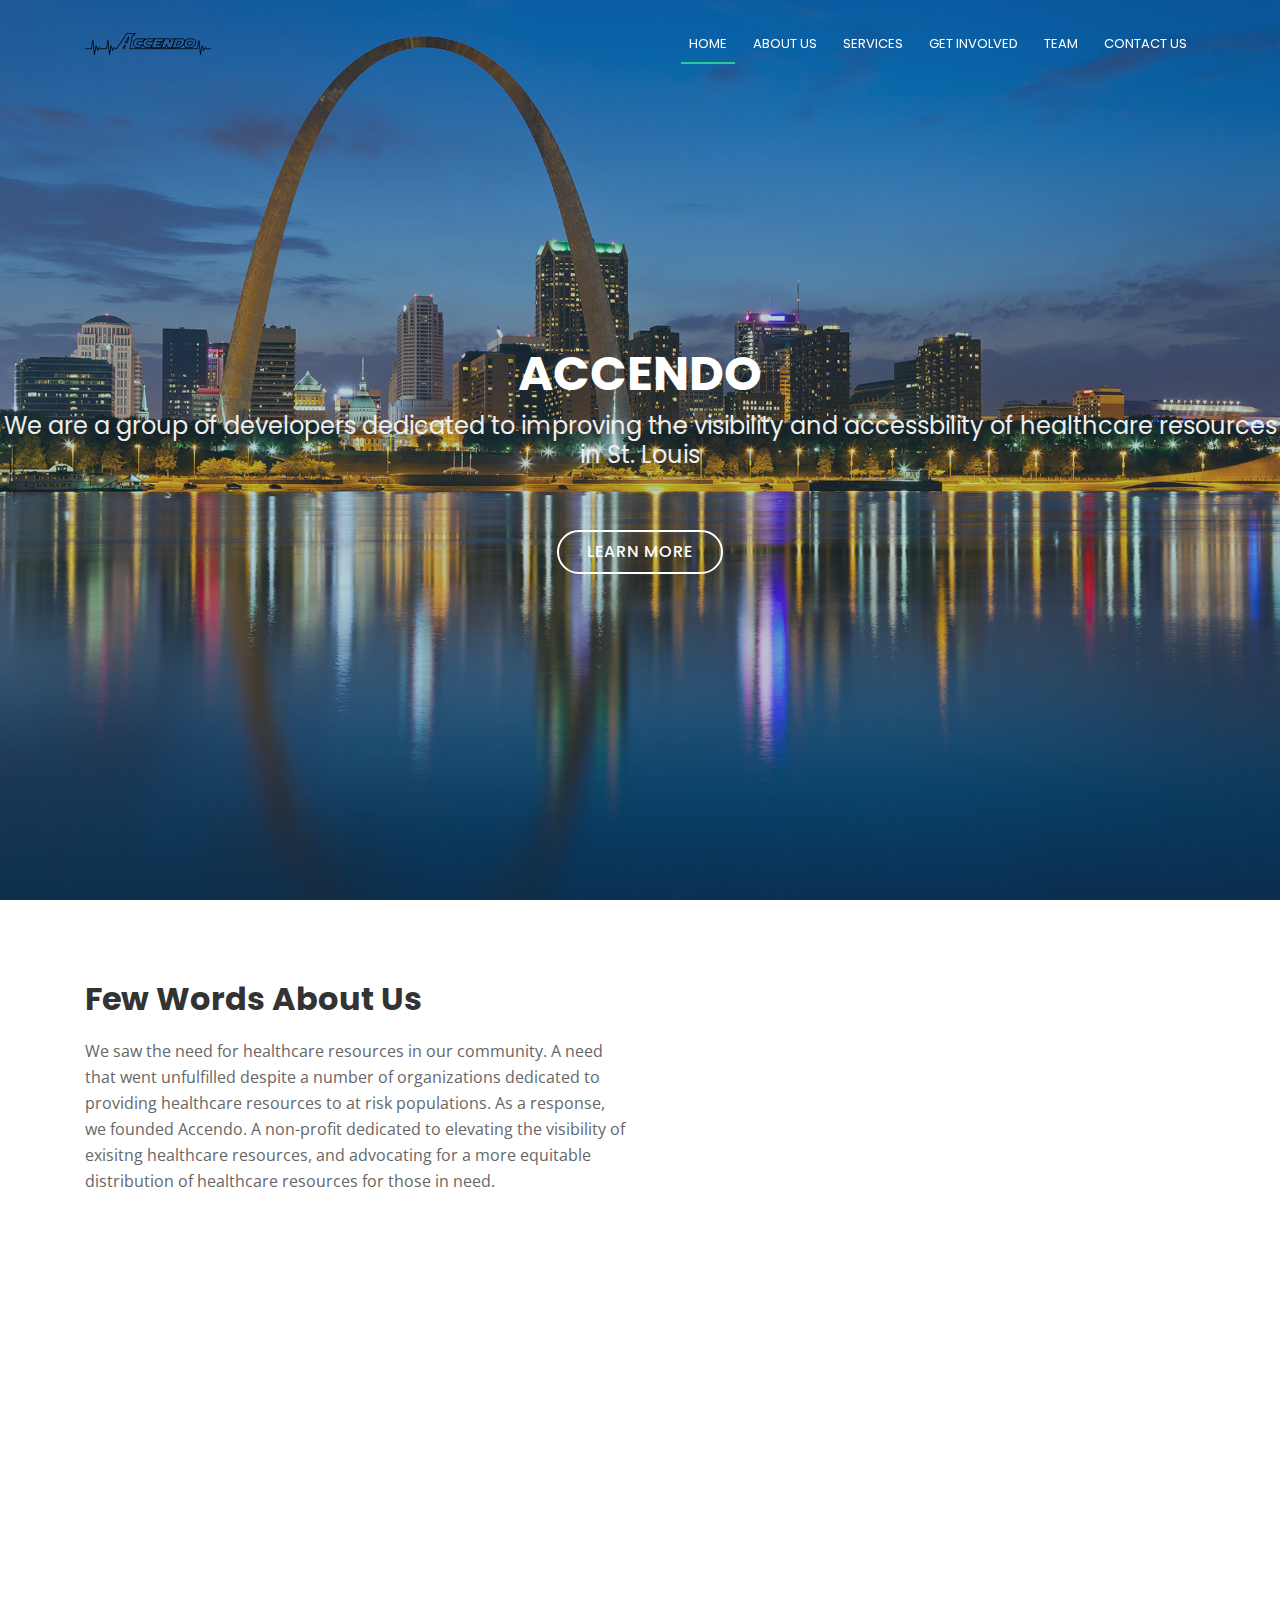
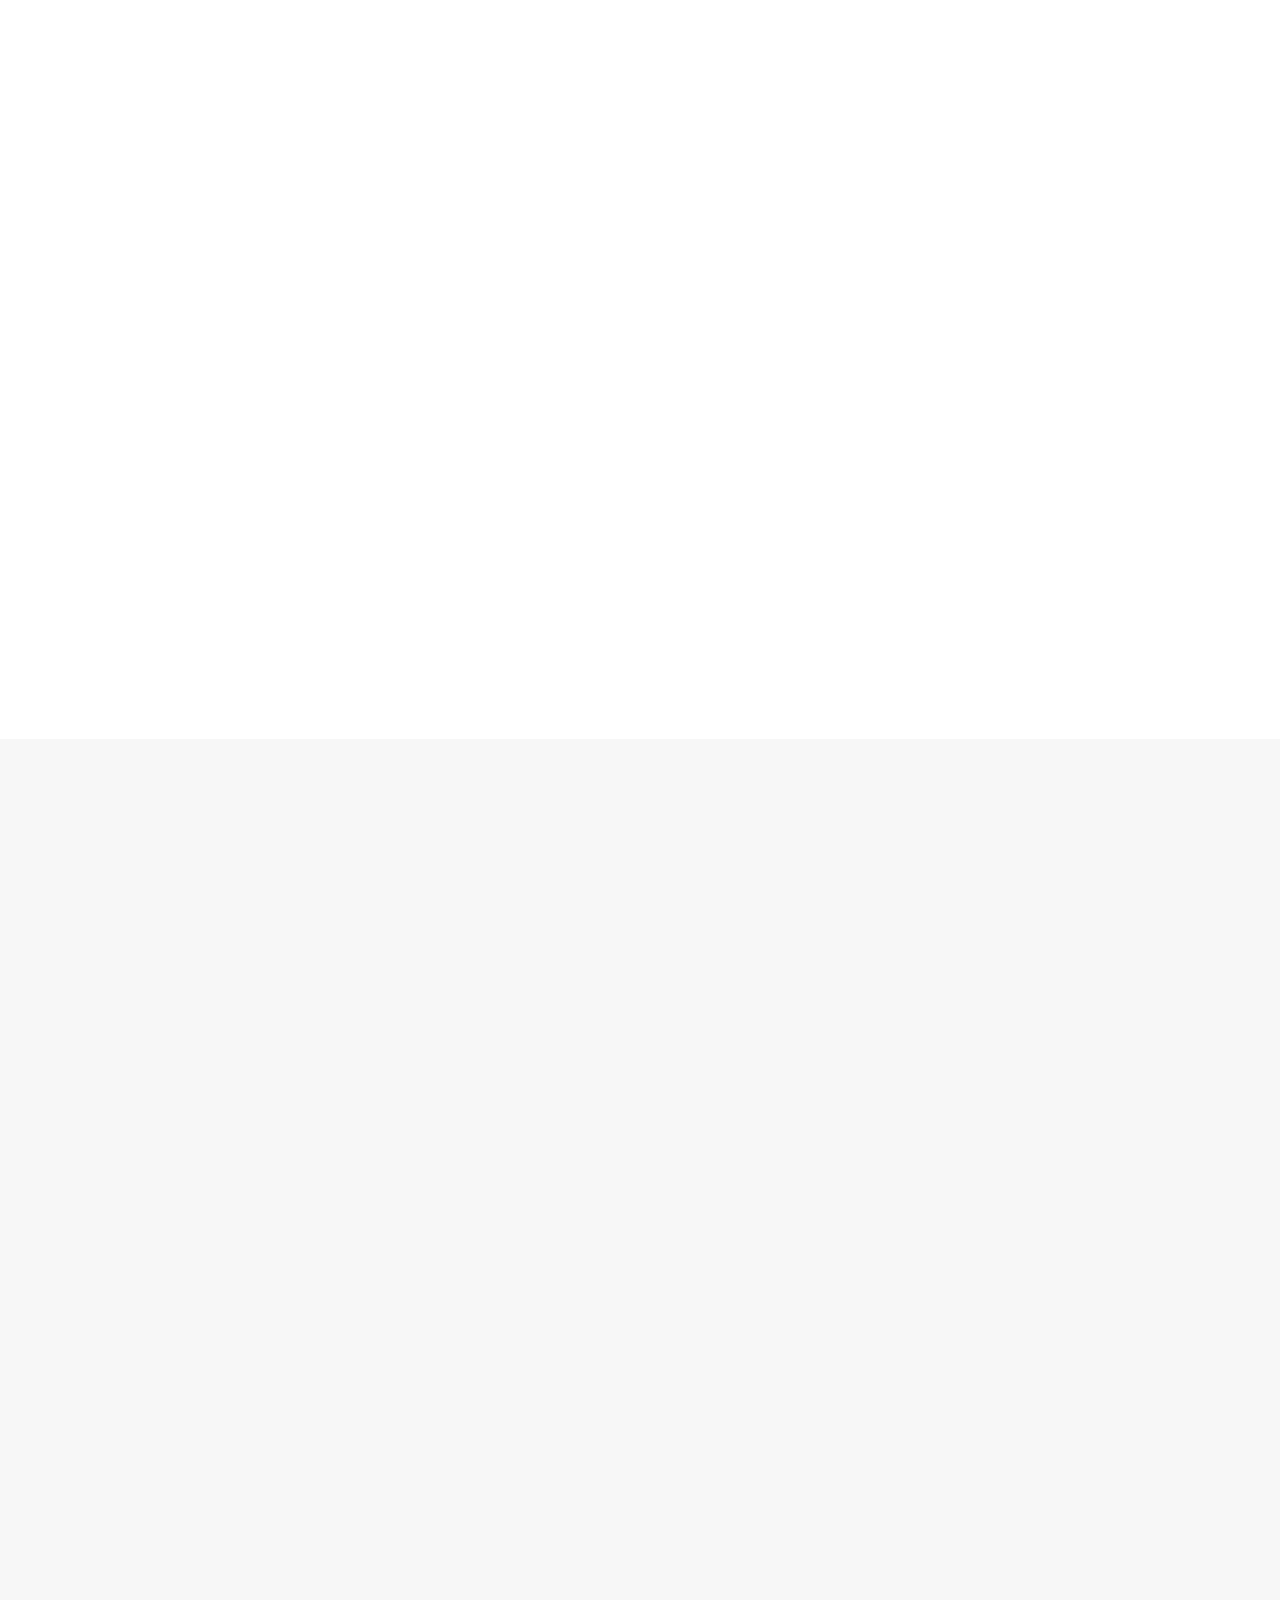
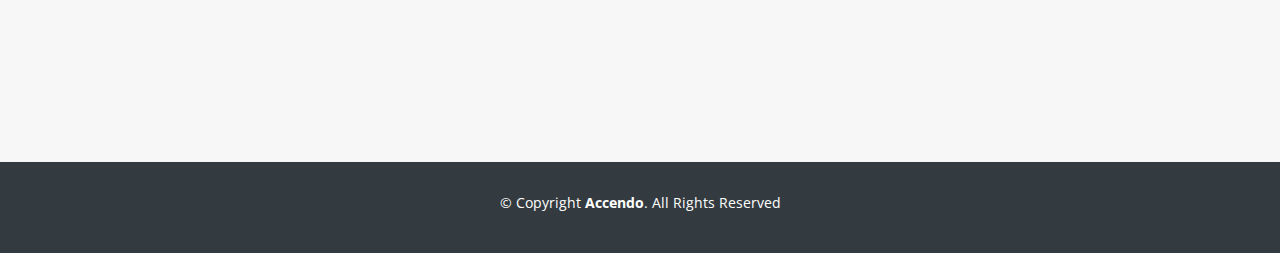
<file: index.html>
<!DOCTYPE html>
<html lang="en">
<head>
  <meta charset="utf-8">
  <title>Accendo, Gateways to healthcare </title>
  <meta content="width=device-width, initial-scale=1.0" name="viewport">
  <meta content="" name="keywords">
  <meta content="" name="description">

  <!-- Favicons -->
  <link href="img/favicon.ico" rel="icon">
  <link href="img/apple-touch-icon.png" rel="apple-touch-icon">

  <!-- Google Fonts -->
  <link href="https://fonts.googleapis.com/css?family=Open+Sans:300,300i,400,400i,700,700i|Poppins:300,400,500,700" rel="stylesheet">

  <!-- Bootstrap CSS File -->
  <link href="lib/bootstrap/css/bootstrap.min.css" rel="stylesheet">

  <!-- Libraries CSS Files -->
  <link href="lib/font-awesome/css/font-awesome.min.css" rel="stylesheet">
  <link href="lib/animate/animate.min.css" rel="stylesheet">

  <!-- Main Stylesheet File -->
  <link href="css/style.css" rel="stylesheet">

</head>

<body>

  <!--==========================
  Header
  ============================-->
  <header id="header">
    <div class="container">
      <!-- img logo here -->
      <div id="logo" class="pull-left">
        <a href="#hero"><img src="img/126.png" alt="" title="" /></img></a>
        <!-- Uncomment below if you prefer to use a text logo -->

      </div>

      <nav id="nav-menu-container">
        <ul class="nav-menu">
          <li class="menu-active"><a href="#hero">Home</a></li>
          <li><a href="#about">About Us</a></li>
          <li><a href="#services">Services</a></li>
          <li><a href="#call-to-action">Get Involved</a></li>
          <li><a href="#team">Team</a></li>
          <!--<h1><a href="#hero"></a>
          <li class="menu-has-children"><a href="">Drop Down</a>
            <ul>
              <li><a href="#">Drop Down 1</a></li>
              <li class="menu-has-children"><a href="#">Drop Down 2</a>
                <ul>
                  <li><a href="#">Deep Drop Down 1</a></li>
                  <li><a href="#">Deep Drop Down 2</a></li>
                  <li><a href="#">Deep Drop Down 3</a></li>
                  <li><a href="#">Deep Drop Down 4</a></li>
                  <li><a href="#">Deep Drop Down 5</a></li>
                </ul>
              </li>
              <li><a href="#">Drop Down 3</a></li>
              <li><a href="#">Drop Down 4</a></li>
              <li><a href="#">Drop Down 5</a></li>
            </ul>
          </li>
          </h1>-->
          <li><a href="#contact">Contact Us</a></li>
        </ul>
      </nav><!-- #nav-menu-container -->
    </div>
  </header><!-- #header -->

  <!--==========================
    Hero Section
  ============================-->
  <section id="hero">
    <div class="hero-container">
      <h1>Accendo</h1>
      <h2>We are a group of developers dedicated to improving the visibility and accessbility of healthcare resources in St. Louis</h2>
      <a href="#about" class="btn-get-started">Learn more</a>
    </div>
  </section><!-- #hero -->

  <main id="main">

    <!--==========================
      About Us Section
    ============================-->
    <section id="about">
      <div class="container">
        <div class="row about-container">

          <div class="col-lg-6 content order-lg-1 order-2">
            <h2 class="title">Few Words About Us</h2>
            <p>
              We saw the need for healthcare resources in our community. A need that went unfulfilled despite a number of organizations dedicated to providing healthcare resources to at risk populations. As a response, we founded Accendo. A non-profit dedicated to elevating the visibility of exisitng healthcare resources, and advocating for a more equitable distribution of healthcare resources for those in need.
            </p>

            <div class="icon-box wow fadeInUp">
              <div class="icon"><i class="fa fa-shopping-bag"></i></div>
              <h4 class="title"><a href="">Tech</a></h4>
              <p class="description">Our developer team has experience coding websites, and Eletronic Health Records (EHR) systems -- experiences that enable us to be adaptable and provide any services our parnters might require.</p>
            </div>


            <div class="icon-box wow fadeInUp" data-wow-delay="0.4s">
              <div class="icon"><i class="fa fa-bar-chart"></i></div>
              <h4 class="title"><a href="">Engagement</a></h4>
              <p class="description">Our cohorts of eager volunteers are always on standby to help meet manpower shortages of our partners, and to help organize community events.</p>
            </div>

          </div>

          <div class="col-lg-6 background order-lg-2 order-1 wow fadeInRight"></div>
        </div>

      </div>
    </section><!-- #about -->

    <!--==========================
      Facts Section
      <section id="facts">
        <div class="container wow fadeIn">
          <div class="section-header">
            <h3 class="section-title">Facts</h3>
            <p class="section-description">Sed ut perspiciatis unde omnis iste natus error sit voluptatem accusantium doloremque</p>
          </div>
          <div class="row counters">

    				<div class="col-lg-3 col-6 text-center">
              <span data-toggle="counter-up">232</span>
              <p>Clients</p>
    				</div>

            <div class="col-lg-3 col-6 text-center">
              <span data-toggle="counter-up">521</span>
              <p>Projects</p>
    				</div>

            <div class="col-lg-3 col-6 text-center">
              <span data-toggle="counter-up">1,463</span>
              <p>Hours Of Support</p>
    				</div>

            <div class="col-lg-3 col-6 text-center">
              <span data-toggle="counter-up">15</span>
              <p>Hard Workers</p>
    				</div>

    			</div>

        </div>
      </section><!-- #facts -->

    <!--==========================
      Services Section
    ============================-->
    <section id="services">
      <div class="container wow fadeIn">
        <div class="section-header">
          <h3 class="section-title">Services</h3>
          <p class="section-description">How we, can help you. </p>
        </div>
        <div class="row">
          <div class="col-lg-6 col-md-6 wow fadeInUp" data-wow-delay="0.2s">
            <div class="box">
              <div class="icon"><a href=""><i class="fa fa-desktop"></i></a></div>
              <h4 class="title"><a href="">Website Development</a></h4>
              <p class="description">We offer full, custom, website development in house at no cost to non-profit partners, as well as a guided walktrhough on how to obtain free domain hosting and website maintance.</p>
            </div>
          </div>
          <div class="col-lg-6 col-md-6 wow fadeInUp" data-wow-delay="0.4s">
            <div class="box">
              <div class="icon"><a href=""><i class="fa fa-bar-chart"></i></a></div>
              <h4 class="title"><a href="">Custom EHR</a></h4>
              <p class="description">Many on-market EHRs can be overly bloated for a free clinic, and come with expensive licensing fees. At Accendo we can develop a local EHR for your clinic -- all for free, forever.</p>
            </div>
          </div>
          <div class="col-lg-6 col-md-6 wow fadeInUp" data-wow-delay="0.6s">
            <div class="box">
              <div class="icon"><a href=""><i class="fa fa-paper-plane"></i></a></div>
              <h4 class="title"><a href="">Tech Support</a></h4>
              <p class="description">We at Accendo are committed to helping you help our coummunity. If any of our products fails, we will be there to patch it up, so you can get up and running and soon as possible.</p>
            </div>
          </div>


          <div class="col-lg-6 col-md-6 wow fadeInUp" data-wow-delay="0.4s">
            <div class="box">
              <div class="icon"><a href=""><i class="fa fa-road"></i></a></div>
              <h4 class="title"><a href="">Outreach</a></h4>
              <p class="description">From last minute manpower requests, to planning community events months in advance, you can count on our eager and driven volunteer cohorts to be there.</p>
            </div>
          </div>

        </div>

      </div>
    </section><!-- #services -->

    <!--==========================
    Call To Action Section
    ============================-->
<!---
    <section id="call-to-action">

      <div class="container wow fadeIn">
        <div class=" section-header">
          <h3 class="section-title">Get involved</h3>
        </div>
        <div class="row">
          <div class="col-lg-9 text-center text-lg-left">
            <h3 class="cta-title">Call To Action</h3>
            <p class="cta-text"> Join us!</p>
          </div>
          <div class="col-lg-3 cta-btn-container text-center">
            <a class="cta-btn align-middle" href="contact">Call To Action</a>
          </div>
        </div>

      </div>
    </section>-->
    <!-- #call-to-action -->

    <!--==========================
      Portfolio Section
      <section id="portfolio">
        <div class="container wow fadeInUp">
          <div class="section-header">
            <h3 class="section-title">Get involved</h3>
            <p class="section-description">Sed ut perspiciatis unde omnis iste natus error sit voluptatem accusantium doloremque</p>
      <div class="col-lg-12">
        <ul id="portfolio-flters">
          <li data-filter=".filter-app, .filter-card, .filter-logo, .filter-web" class="filter-active">All</li>
          <li data-filter=".filter-app">App</li>
          <li data-filter=".filter-card">Card</li>
          <li data-filter=".filter-logo">Logo</li>
          <li data-filter=".filter-web">Web</li>
        </ul>
      </div>
    </div>

    <div class="row" id="portfolio-wrapper">
      <div class="col-lg-3 col-md-6 portfolio-item filter-app">
        <a href="">
          <img src="img/portfolio/app1.jpg" alt="">
          <div class="details">
            <h4>App 1</h4>
            <span>Alored dono par</span>
          </div>
        </a>
      </div>

      <div class="col-lg-3 col-md-6 portfolio-item filter-web">
        <a href="">
          <img src="img/portfolio/web2.jpg" alt="">
          <div class="details">
            <h4>Web 2</h4>
            <span>Alored dono par</span>
          </div>
        </a>
      </div>

      <div class="col-lg-3 col-md-6 portfolio-item filter-app">
        <a href="">
          <img src="img/portfolio/app3.jpg" alt="">
          <div class="details">
            <h4>App 3</h4>
            <span>Alored dono par</span>
          </div>
        </a>
      </div>

      <div class="col-lg-3 col-md-6 portfolio-item filter-card">
        <a href="">
          <img src="img/portfolio/card1.jpg" alt="">
          <div class="details">
            <h4>Card 1</h4>
            <span>Alored dono par</span>
          </div>
        </a>
      </div>

      <div class="col-lg-3 col-md-6 portfolio-item filter-card">
        <a href="">
          <img src="img/portfolio/card2.jpg" alt="">
          <div class="details">
            <h4>Card 2</h4>
            <span>Alored dono par</span>
          </div>
        </a>
      </div>

      <div class="col-lg-3 col-md-6 portfolio-item filter-web">
        <a href="">
          <img src="img/portfolio/web3.jpg" alt="">
          <div class="details">
            <h4>Web 3</h4>
            <span>Alored dono par</span>
          </div>
        </a>
      </div>

      <div class="col-lg-3 col-md-6 portfolio-item filter-card">
        <a href="">
          <img src="img/portfolio/card3.jpg" alt="">
          <div class="details">
            <h4>Card 3</h4>
            <span>Alored dono par</span>
          </div>
        </a>
      </div>

      <div class="col-lg-3 col-md-6 portfolio-item filter-app">
        <a href="">
          <img src="img/portfolio/app2.jpg" alt="">
          <div class="details">
            <h4>App 2</h4>
            <span>Alored dono par</span>
          </div>
        </a>
      </div>

      <div class="col-lg-3 col-md-6 portfolio-item filter-logo">
        <a href="">
          <img src="img/portfolio/logo1.jpg" alt="">
          <div class="details">
            <h4>Logo 1</h4>
            <span>Alored dono par</span>
          </div>
        </a>
      </div>

      <div class="col-lg-3 col-md-6 portfolio-item filter-logo">
        <a href="">
          <img src="img/portfolio/logo3.jpg" alt="">
          <div class="details">
            <h4>Logo 3</h4>
            <span>Alored dono par</span>
          </div>
        </a>
      </div>

      <div class="col-lg-3 col-md-6 portfolio-item filter-web">
        <a href="">
          <img src="img/portfolio/web1.jpg" alt="">
          <div class="details">
            <h4>Web 1</h4>
            <span>Alored dono par</span>
          </div>
        </a>
      </div>

      <div class="col-lg-3 col-md-6 portfolio-item filter-logo">
        <a href="">
          <img src="img/portfolio/logo2.jpg" alt="">
          <div class="details">
            <h4>Logo 2</h4>
            <span>Alored dono par</span>
          </div>
        </a>
      </div>
    </div>
  </div>
</section>





    <section id="team">
      <div class="container wow fadeInUp">
        <div class="section-header">
          <h3 class="section-title">Team</h3>
          <p class="section-description"></p>
        </div>
        <div class="row">
          <div class="col-lg-4 col-md-6">
            <div class="member">
              <div class="pic"><img src="img/team-1.jpg" alt=""></div> 400x400-->
        <!--
              <h4>Charles Lu</h4>
              <span>Chief Executive Officer & Founder</span>
              <div class="social">
                <a href=""><i class="fa fa-twitter"></i></a>
                <a href=""><i class="fa fa-facebook"></i></a>
                <a href=""><i class="fa fa-google-plus"></i></a>
                <a href=""><i class="fa fa-linkedin"></i></a>
              </div>
            </div>
          </div>


          <div class="col-lg-4 col-md-6">
            <div class="member">
              <div class="pic"><img src="img/team-2.jpg" alt=""></div>
              <h4>Steven Angtuaco</h4>
              <span>Chief Operating Officer</span>
              <div class="social">
                <a href=""><i class="fa fa-twitter"></i></a>
                <a href=""><i class="fa fa-facebook"></i></a>
                <a href=""><i class="fa fa-google-plus"></i></a>
                <a href=""><i class="fa fa-linkedin"></i></a>
              </div>
            </div>
          </div>

          <div class="col-lg-4 col-md-6">
            <div class="member">
              <div class="pic"><img src="img/team-3.jpg" alt=""></div>
              <h4>Lien Zhu</h4>
              <span>CTO</span>
              <div class="social">
                <a href=""><i class="fa fa-twitter"></i></a>
                <a href=""><i class="fa fa-facebook"></i></a>
                <a href=""><i class="fa fa-google-plus"></i></a>
                <a href=""><i class="fa fa-linkedin"></i></a>
              </div>
            </div>
          </div>
        </div>

      </div>
    </section> #team -->

    <!--==========================
      Contact Section
    ============================-->
    <section id="contact">
      <div class="container wow fadeInUp">
        <div class="section-header">
          <h3 class="section-title">Contact</h3>
          <p class="section-description">Don't hesitate to reach out. We're here to help. </p>
        </div>
      </div>

      <!-- Uncomment below if you wan to use dynamic maps -->
      <iframe src="https://www.google.com/maps/embed?pb=!1m18!1m12!1m3!1d1557.9489219096!2d-90.3157145773348!3d38.65122919526429!2m3!1f0!2f0!3f0!3m2!1i1024!2i768!4f13.1!3m3!1m2!1s0x87d8cab497099255%3A0x65c26d914af31027!2sLucy%20and%20Stanley%20Lopata%20House%2C%20St.%20Louis%2C%20MO%2063130!5e0!3m2!1sen!2sus!4v1591307112655!5m2!1sen!2sus"  width="100%" height="380" frameborder="0" style="border:0" allowfullscreen></iframe>

      <div class="container wow fadeInUp mt-5">
        <div class="row justify-content-center">

          <div class="col-lg-3 col-md-4">

            <div class="info">
              <div>
                <i class="fa fa-map-marker"></i>
                <p>6515 Wydown Blvd<br>St. Louis MO 63105</p>
              </div>

              <div>
                <i class="fa fa-envelope"></i>
                <p>contactus@accendostl.org</p>
              </div>

              <div>
                <i class="fa fa-phone"></i>
                <p>+1 848-219-1910</p>
              </div>
            </div>

            <div class="social-links">
              <a href="#" class="twitter"><i class="fa fa-twitter"></i></a>
              <a href="#" class="facebook"><i class="fa fa-facebook"></i></a>
              <a href="#" class="instagram"><i class="fa fa-instagram"></i></a>
              <a href="#" class="google-plus"><i class="fa fa-google-plus"></i></a>
              <a href="#" class="linkedin"><i class="fa fa-linkedin"></i></a>
            </div>

          </div>

          <div class="col-lg-5 col-md-8">
            <div class="form">
              <div id="sendmessage">Your message has been sent. Thank you!</div>
              <div id="errormessage"></div>
              <form action="" method="post" role="form" class="contactForm">
                <div class="form-group">
                  <input type="text" name="name" class="form-control" id="name" placeholder="Your Name" data-rule="minlen:4" data-msg="Please enter at least 4 chars" />
                  <div class="validation"></div>
                </div>
                <div class="form-group">
                  <input type="email" class="form-control" name="email" id="email" placeholder="Your Email" data-rule="email" data-msg="Please enter a valid email" />
                  <div class="validation"></div>
                </div>
                <div class="form-group">
                  <input type="text" class="form-control" name="subject" id="subject" placeholder="Subject" data-rule="minlen:4" data-msg="Please enter at least 8 chars of subject" />
                  <div class="validation"></div>
                </div>
                <div class="form-group">
                  <textarea class="form-control" name="message" rows="5" data-rule="required" data-msg="Please write something for us" placeholder="Message"></textarea>
                  <div class="validation"></div>
                </div>
                <div class="text-center"><button type="submit">Send Message</button></div>
              </form>
            </div>
          </div>

        </div>

      </div>
    </section><!-- #contact -->

  </main>

  <!--==========================
    Footer
  ============================-->
  <footer id="footer">
    <div class="footer-top">
      <div class="container">

      </div>
    </div>

    <div class="container">
      <div class="copyright">
        &copy; Copyright <strong>Accendo</strong>. All Rights Reserved
      </div>
      <div class="credits">
        <!--
          All the links in the footer should remain intact.
          You can delete the links only if you purchased the pro version.
          Licensing information: https://bootstrapmade.com/license/
          Purchase the pro version with working PHP/AJAX contact form: https://bootstrapmade.com/buy/?theme=Regna
        -->
      </div>
    </div>
  </footer><!-- #footer -->

  <a href="#" class="back-to-top"><i class="fa fa-chevron-up"></i></a>

  <!-- JavaScript Libraries -->
  <script src="lib/jquery/jquery.min.js"></script>
  <script src="lib/jquery/jquery-migrate.min.js"></script>
  <script src="lib/bootstrap/js/bootstrap.bundle.min.js"></script>
  <script src="lib/easing/easing.min.js"></script>
  <script src="lib/wow/wow.min.js"></script>
  <script src="lib/waypoints/waypoints.min.js"></script>
  <script src="lib/counterup/counterup.min.js"></script>
  <script src="lib/superfish/hoverIntent.js"></script>
  <script src="lib/superfish/superfish.min.js"></script>

  <!-- Contact Form JavaScript File -->
  <script src="contactform/contactform.js"></script>

  <!-- Template Main Javascript File -->
  <script src="js/main.js"></script>

</body>
</html>
</file>
<file: css/style.css>
/*
  Theme Name: Regna
  Theme URL: https://bootstrapmade.com/regna-bootstrap-onepage-template/
  Author: BootstrapMade.com
  License: https://bootstrapmade.com/license/
*/
/*--------------------------------------------------------------
# General
--------------------------------------------------------------*/
body {
  background: #fff;
  color: #666666;
  font-family: "Open Sans", sans-serif;
}

a {
  color: #2dc997;
}

a:hover, a:active, a:focus {
  color: #2dca98;
  outline: none;
  text-decoration: none;
}

p {
  padding: 0;
  margin: 0 0 30px 0;
}

h1, h2, h3, h4, h5, h6 {
  font-family: "Poppins", sans-serif;
  font-weight: 400;
  margin: 0 0 20px 0;
  padding: 0;
}

/* Prelaoder */
#preloader {
  position: fixed;
  left: 0;
  top: 0;
  z-index: 999;
  width: 100%;
  height: 100%;
  overflow: visible;
  background: #fff url("../img/preloader.svg") no-repeat center center;
}

/* Back to top button */
.back-to-top {
  position: fixed;
  display: none;
  background: rgba(0, 0, 0, 0.2);
  color: #fff;
  padding: 6px 12px 9px 12px;
  font-size: 16px;
  border-radius: 2px;
  right: 15px;
  bottom: 15px;
  transition: background 0.5s;
}

@media (max-width: 768px) {
  .back-to-top {
    bottom: 15px;
  }
}

.back-to-top:focus {
  background: rgba(0, 0, 0, 0.2);
  color: #fff;
  outline: none;
}

.back-to-top:hover {
  background: #2dc997;
  color: #fff;
}

/*--------------------------------------------------------------
# Header
--------------------------------------------------------------*/
#header {
  padding: 30px 0;
  height: 92px;
  position: fixed;
  left: 0;
  top: 0;
  right: 0;
  transition: all 0.5s;
  z-index: 997;
}

#header #logo {
  float: left;
}

#header #logo h1 {
  font-size: 36px;
  margin: 0;
  padding: 6px 0;
  line-height: 1;
  font-family: "Poppins", sans-serif;
  font-weight: 700;
  letter-spacing: 3px;
  text-transform: uppercase;
}

#header #logo h1 a, #header #logo h1 a:hover {
  color: #fff;
}

#header #logo img {
  padding: 0;
  margin: 0;
}

@media (max-width: 768px) {
  #header #logo h1 {
    font-size: 26px;
  }
  #header #logo img {
    max-height: 40px;
  }
}

#header.header-fixed {
  background: rgba(18, 88, 120, 0.9); /*Header background color*/
  padding: 20px 0;
  height: 72px;
  transition: all 0.5s;
}

/*--------------------------------------------------------------
# Hero Section
--------------------------------------------------------------*/
#hero {
  width: 100%;
  height: 100vh;
  background: url(../img/hero-bg.jpg) top center;
  background-size: cover;
  position: relative;
}

@media (min-width: 1024px) {
  #hero {
    background-attachment: fixed;
  }
}

#hero:before {
  content: "";
  background: rgba(33, 103, 120, 0.3); /*Hero color overlay*/
  position: absolute;
  bottom: 0;
  top: 0;
  left: 0;
  right: 0;
}

#hero .hero-container {
  position: absolute;
  bottom: 0;
  top: 0;
  left: 0;
  right: 0;
  display: flex;
  justify-content: center;
  align-items: center;
  flex-direction: column;
  text-align: center;
}

#hero h1 {
  margin: 30px 0 10px 0;
  font-size: 48px;
  font-weight: 700;
  line-height: 56px;
  text-transform: uppercase;
  color: #fff;
}

@media (max-width: 768px) {
  #hero h1 {
    font-size: 28px;
    line-height: 36px;
  }
}

#hero h2 {
  color: #eee;
  margin-bottom: 50px;
  font-size: 24px;
}

@media (max-width: 768px) {
  #hero h2 {
    font-size: 18px;
    line-height: 24px;
    margin-bottom: 30px;
  }
}

#hero .btn-get-started {
  font-family: "Poppins", sans-serif;
  text-transform: uppercase;
  font-weight: 500;
  font-size: 16px;
  letter-spacing: 1px;
  display: inline-block;
  padding: 8px 28px;
  border-radius: 50px;
  transition: 0.5s;
  margin: 10px;
  border: 2px solid #fff;
  color: #fff;
}

#hero .btn-get-started:hover {
  background: #2dc997;
  border: 2px solid #2dc997;
}

/*--------------------------------------------------------------
# Navigation Menu
--------------------------------------------------------------*/
/* Nav Menu Essentials */
.nav-menu, .nav-menu * {
  margin: 0;
  padding: 0;
  list-style: none;
}

.nav-menu ul {
  position: absolute;
  display: none;
  top: 100%;
  left: 0;
  z-index: 99;
}

.nav-menu li {
  position: relative;
  white-space: nowrap;
}

.nav-menu > li {
  float: left;
}

.nav-menu li:hover > ul,
.nav-menu li.sfHover > ul {
  display: block;
}

.nav-menu ul ul {
  top: 0;
  left: 100%;
}

.nav-menu ul li {
  min-width: 180px;
}

/* Nav Menu Arrows */
.sf-arrows .sf-with-ul {
  padding-right: 30px;
}

.sf-arrows .sf-with-ul:after {
  content: "\f107";
  position: absolute;
  right: 15px;
  font-family: FontAwesome;
  font-style: normal;
  font-weight: normal;
}

.sf-arrows ul .sf-with-ul:after {
  content: "\f105";
}

/* Nav Meu Container */
#nav-menu-container {
  float: right;
  margin: 0;
}

@media (max-width: 768px) {
  #nav-menu-container {
    display: none;
  }
}

/* Nav Meu Styling */
.nav-menu a {
  padding: 0 8px 10px 8px;
  text-decoration: none;
  display: inline-block;
  color: #fff;
  font-family: "Poppins", sans-serif;
  font-weight: 400;
  text-transform: uppercase;
  font-size: 13px;
  outline: none;
}

.nav-menu > li {
  margin-left: 10px;
}

.nav-menu > li > a:before {
  content: "";
  position: absolute;
  width: 100%;
  height: 2px;
  bottom: 0;
  left: 0;
  background-color: #2dc997; /*Underline color*/
  visibility: hidden;
  -webkit-transform: scaleX(0);
  transform: scaleX(0);
  -webkit-transition: all 0.3s ease-in-out 0s;
  transition: all 0.3s ease-in-out 0s;
}

.nav-menu a:hover:before, .nav-menu li:hover > a:before, .nav-menu .menu-active > a:before {
  visibility: visible;
  -webkit-transform: scaleX(1);
  transform: scaleX(1);
}

.nav-menu ul {
  margin: 4px 0 0 0;
  border: 1px solid #e7e7e7;
}

.nav-menu ul li {
  background: #fff;
}

.nav-menu ul li:first-child {
  border-top: 0;
}

.nav-menu ul li a {
  padding: 10px;
  color: #333;
  transition: 0.3s;
  display: block;
  font-size: 13px;
  text-transform: none;
}

.nav-menu ul li a:hover {
  background: #2dc997;
  color: #fff;
}

.nav-menu ul ul {
  margin: 0;
}

/* Mobile Nav Toggle */
#mobile-nav-toggle {
  position: fixed;
  right: 0;
  top: 0;
  z-index: 999;
  margin: 20px 20px 0 0;
  border: 0;
  background: none;
  font-size: 24px;
  display: none;
  transition: all 0.4s;
  outline: none;
  cursor: pointer;
}

#mobile-nav-toggle i {
  color: #fff;
}

@media (max-width: 768px) {
  #mobile-nav-toggle {
    display: inline;
  }
}

/* Mobile Nav Styling */
#mobile-nav {
  position: fixed;
  top: 0;
  padding-top: 18px;
  bottom: 0;
  z-index: 998;
  background: rgba(52, 59, 64, 0.9);
  left: -260px;
  width: 260px;
  overflow-y: auto;
  transition: 0.4s;
}

#mobile-nav ul {
  padding: 0;
  margin: 0;
  list-style: none;
}

#mobile-nav ul li {
  position: relative;
}

#mobile-nav ul li a {
  color: #fff;
  font-size: 16px;
  overflow: hidden;
  padding: 10px 22px 10px 15px;
  position: relative;
  text-decoration: none;
  width: 100%;
  display: block;
  outline: none;
}

#mobile-nav ul li a:hover {
  color: #fff;
}

#mobile-nav ul li li {
  padding-left: 30px;
}

#mobile-nav ul .menu-has-children i {
  position: absolute;
  right: 0;
  z-index: 99;
  padding: 15px;
  cursor: pointer;
  color: #fff;
}

#mobile-nav ul .menu-has-children i.fa-chevron-up {
  color: #2dc997;
}

#mobile-nav ul .menu-item-active {
  color: #2dc997;
}

#mobile-body-overly {
  width: 100%;
  height: 100%;
  z-index: 997;
  top: 0;
  left: 0;
  position: fixed;
  background: rgba(52, 59, 64, 0.9);
  display: none;
}

/* Mobile Nav body classes */
body.mobile-nav-active {
  overflow: hidden;
}

body.mobile-nav-active #mobile-nav {
  left: 0;
}

body.mobile-nav-active #mobile-nav-toggle {
  color: #fff;
}

/*--------------------------------------------------------------
# Sections
--------------------------------------------------------------*/
/* Sections Header
--------------------------------*/
.section-header .section-title {
  font-size: 32px;
  color: #111;
  text-transform: uppercase;
  text-align: center;
  font-weight: 700;
  margin-bottom: 5px;
}

.section-header .section-description {
  text-align: center;
  padding-bottom: 40px;
  color: #999;
}

/* About Us Section
--------------------------------*/
#about {
  background: #fff;
  padding: 80px 0;
}

#about .about-container .background {
  min-height: 300px;
  background: url(../img/about-img.jpg) center top no-repeat;
  margin-bottom: 10px;
}

#about .about-container .content {
  background: #fff;
}

#about .about-container .title {
  color: #333;
  font-weight: 700;
  font-size: 32px;
}

@media (max-width: 768px) {
  #about .about-container .title {
    padding-top: 15px;
  }
}

#about .about-container p {
  line-height: 26px;
}

#about .about-container p:last-child {
  margin-bottom: 0;
}

#about .about-container .icon-box {
  background: #fff;
  background-size: cover;
  padding: 0 0 30px 0;
}

#about .about-container .icon-box .icon {
  float: left;
  background: #fff;
  width: 64px;
  height: 64px;
  display: flex;
  justify-content: center;
  align-items: center;
  flex-direction: column;
  text-align: center;
  border-radius: 50%;
  border: 2px solid #2dc997;
}

#about .about-container .icon-box .icon i {
  color: #2dc997;
  font-size: 24px;
}

#about .about-container .icon-box .title {
  margin-left: 80px;
  font-weight: 500;
  margin-bottom: 5px;
  font-size: 18px;
  text-transform: uppercase;
}

#about .about-container .icon-box .title a {
  color: #111;
}

#about .about-container .icon-box .description {
  margin-left: 80px;
  line-height: 24px;
  font-size: 14px;
}

/* Facts Section
--------------------------------*/
#facts {
  background: #f7f7f7;
  padding: 80px 0 60px 0;
}

#facts .counters span {
  font-size: 48px;
  display: block;
  color: #2dc997;
}

#facts .counters p {
  padding: 0;
  margin: 0 0 20px 0;
  font-family: "Poppins", sans-serif;
  font-size: 14px;
}

/* Services Section
--------------------------------*/
#services {
  background: #fff;
  background-size: cover;
  padding: 80px 0 60px 0;
}

#services .box {
  padding: 50px 20px;
  margin-bottom: 50px;
  text-align: center;
  border: 1px solid #e6e6e6;
  height: 200px;
  position: relative;
  background: #fafafa;
}

#services .icon {
  position: absolute;
  top: -36px;
  left: calc(50% - 36px);
  transition: 0.2s;
  border-radius: 50%;
  border: 6px solid #fff;
  display: flex;
  justify-content: center;
  align-items: center;
  flex-direction: column;
  text-align: center;
  width: 72px;
  height: 72px;
  background: #2dc997;
}

#services .icon a {
  display: inline-block;
}

#services .icon i {
  color: #fff;
  font-size: 24px;
}

#services .box:hover .icon {
  background: #fff;
  border: 2px solid #2dc997;
}

#services .box:hover .icon i {
  color: #2dc997;
}

#services .box:hover .icon a {
  color: #2dc997;
}

#services .title {
  font-weight: 700;
  font-size: 18px;
  margin-bottom: 15px;
  text-transform: uppercase;
}

#services .title a {
  color: #111;
}

#services .description {
  font-size: 14px;
  line-height: 24px;
}

/* Call To Action Section
--------------------------------*/
#call-to-action {
  background: linear-gradient(rgba(0, 0, 0, 0.6), rgba(0, 0, 0, 0.6)), url(../img/call-to-action-bg.jpg) fixed center center;
  background-size: cover;
  padding: 80px 0;
}

#call-to-action .cta-title {
  color: #fff;
  font-size: 28px;
  font-weight: 700;
}

#call-to-action .cta-text {
  color: #fff;
}

@media (min-width: 769px) {
  #call-to-action .cta-btn-container {
    display: flex;
    align-items: center;
    justify-content: flex-end;
  }
}

#call-to-action .cta-btn {
  font-family: "Poppins", sans-serif;
  text-transform: uppercase;
  font-weight: 500;
  font-size: 16px;
  letter-spacing: 1px;
  display: inline-block;
  padding: 8px 30px;
  border-radius: 50px;
  transition: 0.5s;
  margin: 10px;
  border: 2px solid #fff;
  color: #fff;
}

#call-to-action .cta-btn:hover {
  background: #2dc997;
  border: 2px solid #2dc997;
}

/* Portfolio Section
--------------------------------*/
#portfolio {
  background: #f7f7f7;
  padding: 80px 0;
}

#portfolio #portfolio-wrapper {
  padding-right: 15px;
}

#portfolio #portfolio-flters {
  padding: 0;
  margin: 0 0 45px 0;
  list-style: none;
  text-align: center;
}

#portfolio #portfolio-flters li {
  cursor: pointer;
  margin: 0 10px;
  display: inline-block;
  padding: 10px 22px;
  font-size: 12px;
  line-height: 20px;
  color: #666666;
  border-radius: 4px;
  text-transform: uppercase;
  background: #fff;
  margin-bottom: 5px;
  transition: all 0.3s ease-in-out;
}

#portfolio #portfolio-flters li:hover, #portfolio #portfolio-flters li.filter-active {
  background: #2dc997;
  color: #fff;
}

#portfolio .portfolio-item {
  position: relative;
  height: 200px;
  overflow: hidden !important;
  margin-bottom: 15px;
  transition: all 350ms ease;
  transform: scale(1);
}

#portfolio .portfolio-item a {
  display: block;
  margin-right: 15px;
}

#portfolio .portfolio-item img {
  position: relative;
  top: 0;
  transition: all 600ms cubic-bezier(0.645, 0.045, 0.355, 1);
}

#portfolio .portfolio-item .details {
  height: 50px;
  background: #2dc997;
  position: absolute;
  width: 100%;
  height: 50px;
  bottom: -50px;
  transition: all 300ms cubic-bezier(0.645, 0.045, 0.355, 1);
}

#portfolio .portfolio-item .details h4 {
  font-size: 14px;
  font-weight: 700;
  color: #fff;
  padding: 8px 0 2px 8px;
  margin: 0;
}

#portfolio .portfolio-item .details span {
  display: block;
  color: #fff;
  font-size: 13px;
  padding-left: 8px;
}

#portfolio .portfolio-item:hover .details {
  bottom: 0;
}

#portfolio .portfolio-item:hover img {
  top: -30px;
}

/* Team Section
--------------------------------*/
#team {
  background: #fff;
  padding: 80px 0 60px 0;
}

#team .member {
  text-align: center;
  margin-bottom: 20px;
}

#team .member .pic {
  margin-bottom: 15px;
  overflow: hidden;
  height: 260px;
}

#team .member .pic img {
  max-width: 100%;
}

#team .member h4 {
  font-weight: 700;
  margin-bottom: 2px;
  font-size: 18px;
}

#team .member span {
  font-style: italic;
  display: block;
  font-size: 13px;
}

#team .member .social {
  margin-top: 15px;
}

#team .member .social a {
  color: #b3b3b3;
}

#team .member .social a:hover {
  color: #2dc997;
}

#team .member .social i {
  font-size: 18px;
  margin: 0 2px;
}

/* Contact Section
--------------------------------*/
#contact {
  background: #f7f7f7;
  padding: 80px 0 40px 0;
}

#contact #google-map {
  height: 300px;
  margin-bottom: 20px;
}

#contact .info {
  color: #333333;
}

#contact .info i {
  font-size: 32px;
  color: #2dc997;
  float: left;
}

#contact .info p {
  padding: 0 0 10px 50px;
  margin-bottom: 20px;
  line-height: 22px;
  font-size: 14px;
}

#contact .info .email p {
  padding-top: 5px;
}

#contact .social-links {
  padding-bottom: 20px;
}

#contact .social-links a {
  font-size: 18px;
  display: inline-block;
  background: #333;
  color: #fff;
  line-height: 1;
  padding: 8px 0;
  border-radius: 50%;
  text-align: center;
  width: 36px;
  height: 36px;
  transition: 0.3s;
}

#contact .social-links a:hover {
  background: #2dc997;
  color: #fff;
}

#contact .form #sendmessage {
  color: #2dc997;
  border: 1px solid #2dc997;
  display: none;
  text-align: center;
  padding: 15px;
  font-weight: 600;
  margin-bottom: 15px;
}

#contact .form #errormessage {
  color: red;
  display: none;
  border: 1px solid red;
  text-align: center;
  padding: 15px;
  font-weight: 600;
  margin-bottom: 15px;
}

#contact .form #sendmessage.show, #contact .form #errormessage.show, #contact .form .show {
  display: block;
}

#contact .form .validation {
  color: red;
  display: none;
  margin: 0 0 20px;
  font-weight: 400;
  font-size: 13px;
}

#contact .form input, #contact .form textarea {
  border-radius: 0;
  box-shadow: none;
  font-size: 14px;
}

#contact .form button[type="submit"] {
  background: #2dc997;
  border: 0;
  padding: 10px 24px;
  color: #fff;
  transition: 0.4s;
}

#contact .form button[type="submit"]:hover {
  background: #51d8ad;
}

/*--------------------------------------------------------------
# Footer
--------------------------------------------------------------*/
#footer {
  background: #343b40;
  padding: 30px 0;
  color: #fff;
  font-size: 14px;
}

#footer .copyright {
  text-align: center;
}

#footer .credits {
  padding-top: 10px;
  text-align: center;
  font-size: 13px;
  color: #ccc;
}
</file>
